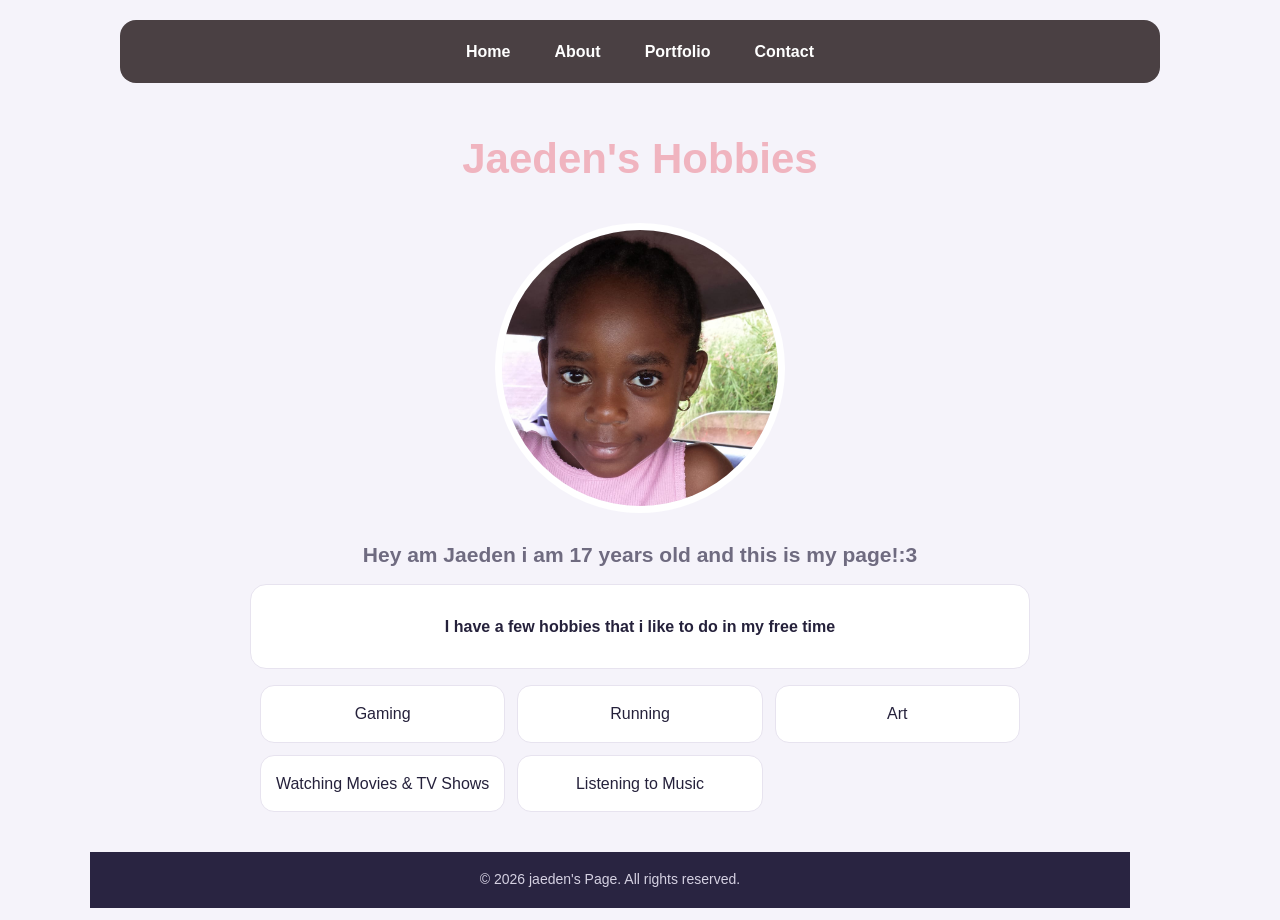
<file: index.html>
<!DOCTYPE html>
<html lang="en">
<head>
     <link rel="stylesheet" href="css/style.css">
    <meta charset="UTF-8">
    <meta name="viewport" content="width=device-width, initial-scale=1.0">
    <title>jaeden's Page home</title>
    
</head>
<body>
       <nav class="top-nav">
    <!-- unordered list -->
      <ul>
       <li><a href="index.html">Home</a></li>
       <li><a href="About.html">About</a></li>
       <li><a href="Portfolio.html">Portfolio</a></li>
       <li><a href="Contact.html">Contact</a></li>
   </ul> 
</nav>

    <h1 id="jaeden-info">Jaeden's Hobbies</h1>
    <img src="images/jaeden.jpeg" alt="Jaeden's photo" class="jaeden-img">
  
    <h3 class="intro">Hey am Jaeden i am 17 years old and this is my page!:3</h3>
    <p class="h-list">I have a few hobbies that i like to do in my free time</p>
    <ul>
        <li>Gaming</li>
        <li>Running</li>
        <li>Art</li>
        <li>Watching Movies & TV Shows</li>
        <li>Listening to Music</li>
    </ul>



    
    <footer>
        <p>&copy; 2026 jaeden's Page. All rights reserved.</p>
    </footer>
</body>
</html>
</file>
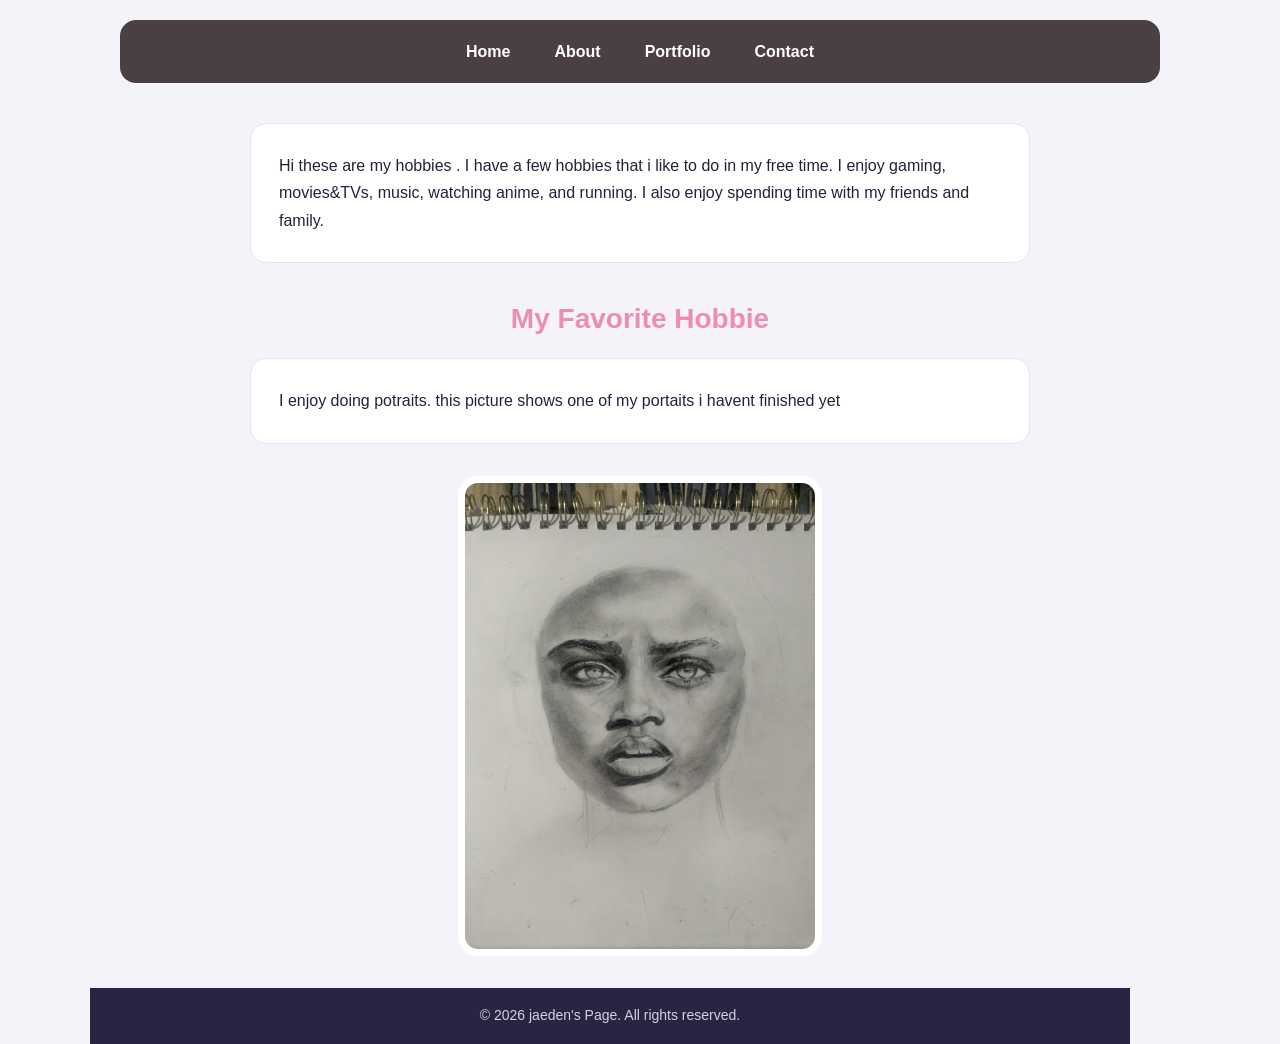
<file: About.html>
<!DOCTYPE html>
<html lang="en">
<head>
    <link rel="stylesheet" href="css/style.css">
    <meta charset="UTF-8">
    <meta name="viewport" content="width=device-width, initial-scale=1.0">
    <title>about</title>
</head>
<body>
       <nav class="top-nav">
    <!-- unordered list -->
      <ul>
       <li><a href="index.html">Home</a></li>
       <li><a href="About.html">About</a></li>
       <li><a href="Portfolio.html">Portfolio</a></li>
       <li><a href="Contact.html">Contact</a></li>
   </ul> 
</nav>

<p>Hi these are my hobbies . I have a few hobbies that i like to do in my free time. I enjoy gaming, movies&TVs, music, watching anime, and running. I also enjoy spending time with my friends and family.</p>
<h2>My Favorite Hobbie</h2>
<p>I enjoy doing potraits. this picture shows one of my portaits i havent finished yet </p>
<img src="images/drawing.jpeg" alt="drawing" class="drawing">


    <footer>
        <p>&copy; 2026 jaeden's Page. All rights reserved.</p>
    </footer>

</body>
</html>
</file>
<file: css/style.css>
* {
    box-sizing: border-box;
}

body {
    max-width: 1100px;
    min-height: 100vh;
    margin: 0 auto;
    padding: 0 30px;
    background-color: #f5f3fa;
    color: #25213b;
    font-family: Arial, Helvetica, sans-serif;
    font-size: 16px;
    line-height: 1.7;
}

/* Main navigation */
.top-nav {
    margin: 20px 0 40px;
    padding: 8px;
    border-radius: 16px;
    background-color: #4a4043;
}

.top-nav ul,
.bottom-nav ul {
    display: flex;
    justify-content: center;
    flex-wrap: wrap;
    gap: 8px;
    margin: 0;
    padding: 0;
    list-style: none;
}

.top-nav a {
    display: block;
    padding: 10px 18px;
    border-radius: 10px;
    color: white;
    font-weight: bold;
    text-decoration: none;
}

.top-nav a:hover {
    background-color: #eca1f1;
}

/* Headings and photos */
h1 {
    margin: 10px 0 28px;
    color: #f0b4bf;
    font-size: 42px;
    text-align: center;
}

h2 {
    margin: 0 auto 16px;
    color: #ee8eae;
    font-size: 28px;
    text-align: center;
}

.jaeden-img {
    display: block;
    width: 290px;
    height: 290px;
    max-width: 100%;
    margin: 0 auto 24px;
    border: 7px solid white;
    border-radius: 50%;
    object-fit: cover;
}

.drawing {
    display: block;
    width: 760px;
    max-width: 35%;
    height: auto;
    margin: 0 auto 32px;
    border: 7px solid white;
    border-radius: 20px;
}

.intro {
    margin: 0 auto 12px;
    color: #6f6b80;
    font-size: 21px;
    text-align: center;
}

.h-list {
    margin: 0 auto 16px;
    font-weight: bold;
    text-align: center;
}

/* Home page hobby list */
body > ul {
    display: grid;
    grid-template-columns: repeat(auto-fit, minmax(190px, 1fr));
    gap: 12px;
    max-width: 760px;
    margin: 0 auto 40px;
    padding: 0;
    list-style: none;
}

body > ul li {
    padding: 14px;
    border: 1px solid #e7e3ef;
    border-radius: 14px;
    background-color: white;
    text-align: center;
}

/* Text blocks */
body > p {
    max-width: 780px;
    margin: 0 auto 32px;
    padding: 28px;
    border: 1px solid #e7e3ef;
    border-radius: 16px;
    background-color: white;
}

/* Portfolio table */
table {
    width: 100%;
    max-width: 900px;
    margin: 0 auto 40px;
    border: 1px solid #e7e3ef;
    border-spacing: 0;
    border-radius: 16px;
    background-color: white;
}

th,
td {
    padding: 16px 20px;
    border-bottom: 1px solid #e7e3ef;
    text-align: left;
}

th {
    color: white;
    background-color: #292441;
}

tr:nth-child(even) {
    background-color: #faf9fd;
}

/* Footer */
footer {
    margin: 0 -30px;
    padding: 16px 30px;
    background-color: #292441;
    color: #d5d1e2;
    font-size: 14px;
    text-align: center;
    position: relative;
    bottom: 0;
    width: 100%;
}

footer p {
    margin: 0;
}

/* Smaller screens */
@media (max-width: 600px) {
    body {
        padding: 0 16px;
    }

    .top-nav {
        margin: 12px 0 28px;
    }

    .top-nav a {
        padding: 9px 12px;
    }

    h1 {
        font-size: 34px;
    }

    h2 {
        font-size: 24px;
    }

    body > p {
        padding: 20px;
    }

    th,
    td {
        padding: 12px;
    }

    footer {
        margin-right: -16px;
        margin-left: -16px;
    }
}
</file>
